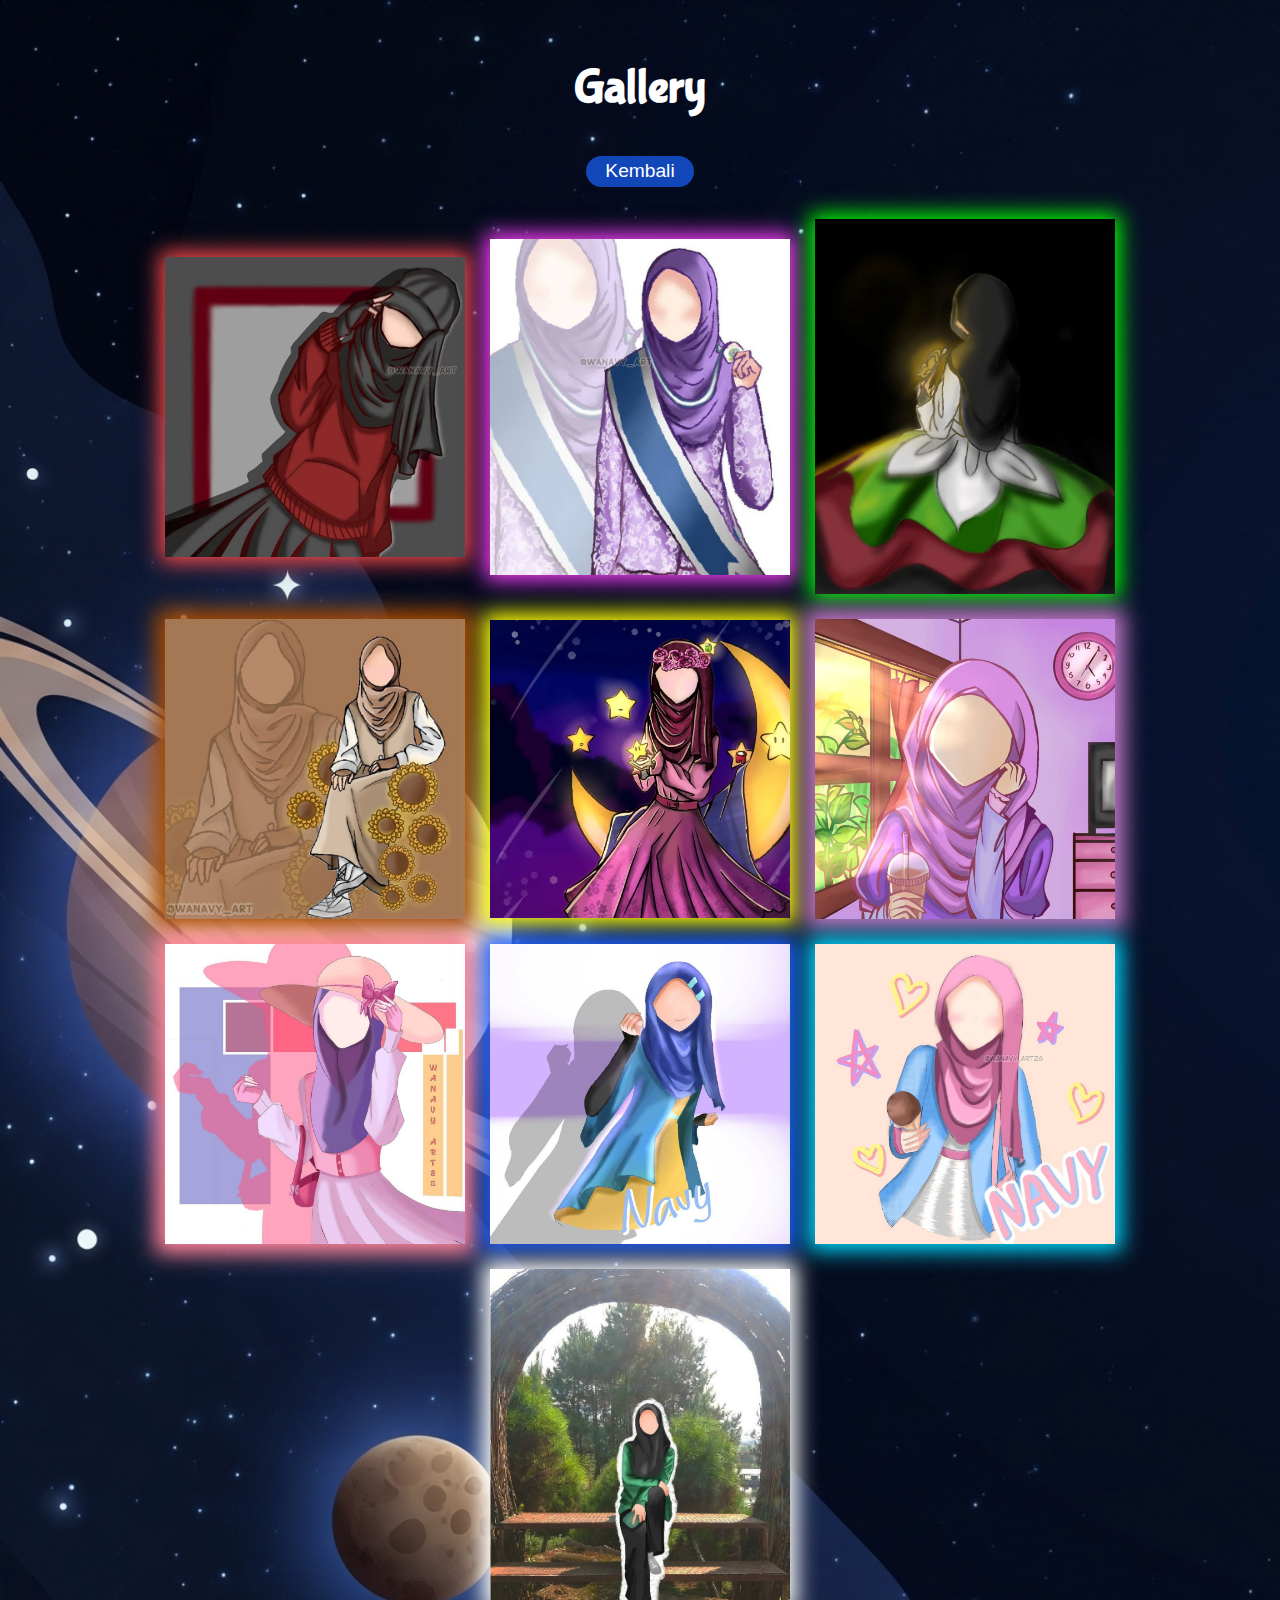
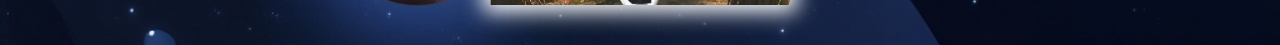
<file: karya.html>
<!DOCTYPE html>
<html lang="en">
  <head>
    <meta charset="UTF-8" />
    <meta name="viewport" content="width=device-width, initial-scale=1.0" />
    <link rel="stylesheet" href="css/style.css" />
    <link rel="stylesheet" href="animate.css/animate.min.css" />
    <title>Buka Aja</title>
  </head>
  <body style="overflow-y: scroll;">
    <div class="gallery-container">
      <div class="judul">
      <h2>Gallery</h2>
      <button type="button"><a href="index.html">Kembali</a></button>
      </div>
      <div class="gallery">
        <img src="img/IMG-20250619-WA0037.jpg" alt="gambar1">
        <img src="img/IMG-20250619-WA0038.jpg" alt="gambar2">
        <img src="img/IMG-20250619-WA0039.jpg" alt="gambar3">
        <img src="img/IMG-20250619-WA0040.jpg" alt="gambar4">
        <img src="img/IMG-20250619-WA0041.jpg" alt="gambar5">
        <img src="img/IMG-20250619-WA0042.jpg" alt="gambar6">
        <img src="img/IMG-20250619-WA0043.jpg" alt="gambar7">
        <img src="img/IMG-20250619-WA0044.jpg" alt="gambar8">
        <img src="img/IMG-20250619-WA0045.jpg" alt="gambar9">
        <img src="img/IMG-20250619-WA0046.jpg" alt="gambar10">
    </div>
    <script src="js/script.js" type="module"></script>
    <script src="js/tsparticles.js"></script>
  </body>
</html>
</file>
<file: css/style.css>
@font-face {
  font-family: "Bubblegum Sans";
  src: url("../font/Bubblegum_Sans/BubblegumSans-Regular.ttf") format("truetype");
}
body {
  display: flex;
  justify-content: center;
  align-items: center;
  margin: 20px;
  min-height: 100vh;
  overflow: hidden;
  color: white;
  background-image: url("../img/background astronomi.png");
  background-size: cover;
  
}

.ready-container {
  padding: 50px 50px;
  height: auto;
  justify-content: center;
  align-items: center;
  text-align: center;
  background-color: white;
  color: #0e5bd6;
  border-radius: 20px;
  box-shadow: 0 0 20px 5px rgb(62, 170, 207);
}
.ready-container .ready h3 {
  margin-bottom: 3rem;
  font-family: arial;
  font-weight: 600;
  font-size: 1.5rem;
}
.ready-container .ready button {
  padding: 0.3rem 1.2rem;
  margin: 1.2rem 10px;
  border-radius: 50px;
  font-size: 1.2rem;
  border: none;
  cursor: pointer;
  background-color: rgb(18, 71, 186);
  color: white;
}
.ready-container .ready button a {
  color: white;
  text-decoration: none;
}

.hbd-container {
  padding: 50px 100px;
  padding: 20px;
  height: auto;
  justify-content: center;
  align-items: center;
  text-align: center;
  background-color: white;
  color: #0e5bd6;
  border-radius: 20px;
  box-shadow: 0 0 20px 5px rgb(62, 170, 207);
  margin-right: 20px;
  margin-left: 20px;
}
.hbd-container.animate_animated.animate__backInDown {
  animation-duration: 1.5s;
}
.hbd-container .hbd h1:nth-child(1) {
  font-family: "Bubblegum Sans";
  font-size: 2rem;
  margin-bottom: 1.2rem;
  color: black;
  font-weight: 500;
}
.hbd-container .hbd h1:nth-child(3) {
  font-family: "Bubblegum Sans";
  font-size: 2.5rem;
  color: rgb(0, 69, 207);
  font-weight: 600;
}
.hbd-container .hbd h1:nth-child(3).animate_animated.animate__pulse {
  animation-duration: 1s;
  animation-iteration-count: infinite;
}
.hbd-container .hbd img {
  width: 200px;
  border-radius: 50%;
  border: 8px solid rgb(0, 98, 255);
}
.hbd-container .hbd button {
  padding: 0.3rem 1.2rem;
  margin: 1.2rem 10px;
  border-radius: 50px;
  font-size: 1.2rem;
  border: none;
  cursor: pointer;
  background-color: rgb(18, 71, 186);
  color: white;
}
.hbd-container .hbd button a {
  color: white;
  text-decoration: none;
}

.pesanHBD-container {
  padding: 50px 100px;
  height: auto;
  justify-content: center;
  align-items: center;
  text-align: center;
  background-color: white;
  color: black;
  border-radius: 20px;
  box-shadow: 0 0 20px 5px rgb(62, 170, 207);
  margin: 0 50px;
}
.pesanHBD-container .pesanHBD p {
  font-size: 1.5rem;
  font-family: Arial, Helvetica, sans-serif;
}
.pesanHBD-container .pesanHBD button {
  padding: 0.3rem 1.2rem;
  margin: 0 10px;
  border-radius: 50px;
  font-size: 1.2rem;
  border: none;
  cursor: pointer;
  background-color: rgb(18, 71, 186);
  color: white;
}
.pesanHBD-container .pesanHBD button a {
  color: white;
  text-decoration: none;
}

.gallery-container .judul {
  display: block;
  margin: 2rem;
  text-align: center;
}
.gallery-container .judul h2 {
  text-align: center;
  font-family: "Bubblegum Sans";
  font-size: 3rem;
}
.gallery-container .judul button {
  padding: 0.3rem 1.2rem;
  margin: 0 10px;
  border-radius: 50px;
  font-size: 1.2rem;
  border: none;
  cursor: pointer;
  background-color: rgb(18, 71, 186);
  color: white;
}
.gallery-container .judul button a {
  color: white;
  text-decoration: none;
}
.gallery-container .judul button a {
  color: white;
  text-decoration: none;
}
.gallery-container .gallery {
  display: flex;
  gap: 25px;
  align-items: center;
  flex-wrap: wrap;
  justify-content: center;
  margin-bottom: 20px;
}
.gallery-container .gallery img {
  width: 300px;
}
.gallery-container .gallery img:nth-child(1) {
  box-shadow: 0 0 20px 5px rgb(255, 75, 75);
}
.gallery-container .gallery img:nth-child(2) {
  box-shadow: 0 0 20px 5px rgb(255, 63, 255);
}
.gallery-container .gallery img:nth-child(3) {
  box-shadow: 0 0 20px 5px rgb(4, 255, 4);
}
.gallery-container .gallery img:nth-child(4) {
  box-shadow: 0 0 20px 9px #a74b00;
}
.gallery-container .gallery img:nth-child(5) {
  box-shadow: 0 0 20px 7px yellow;
}
.gallery-container .gallery img:nth-child(6) {
  box-shadow: 0 0 20px 10px #bf78c4;
}
.gallery-container .gallery img:nth-child(7) {
  box-shadow: 0 0 20px 10px rgb(255, 132, 152);
}
.gallery-container .gallery img:nth-child(8) {
  box-shadow: 0 0 20px 7px rgb(30, 98, 255);
}
.gallery-container .gallery img:nth-child(9) {
  box-shadow: 0 0 20px 7px rgb(0, 217, 255);
}
.gallery-container .gallery img:nth-child(10) {
  box-shadow: 0 0 20px 7px rgb(255, 255, 255);
}/*# sourceMappingURL=style.css.map */
</file>
